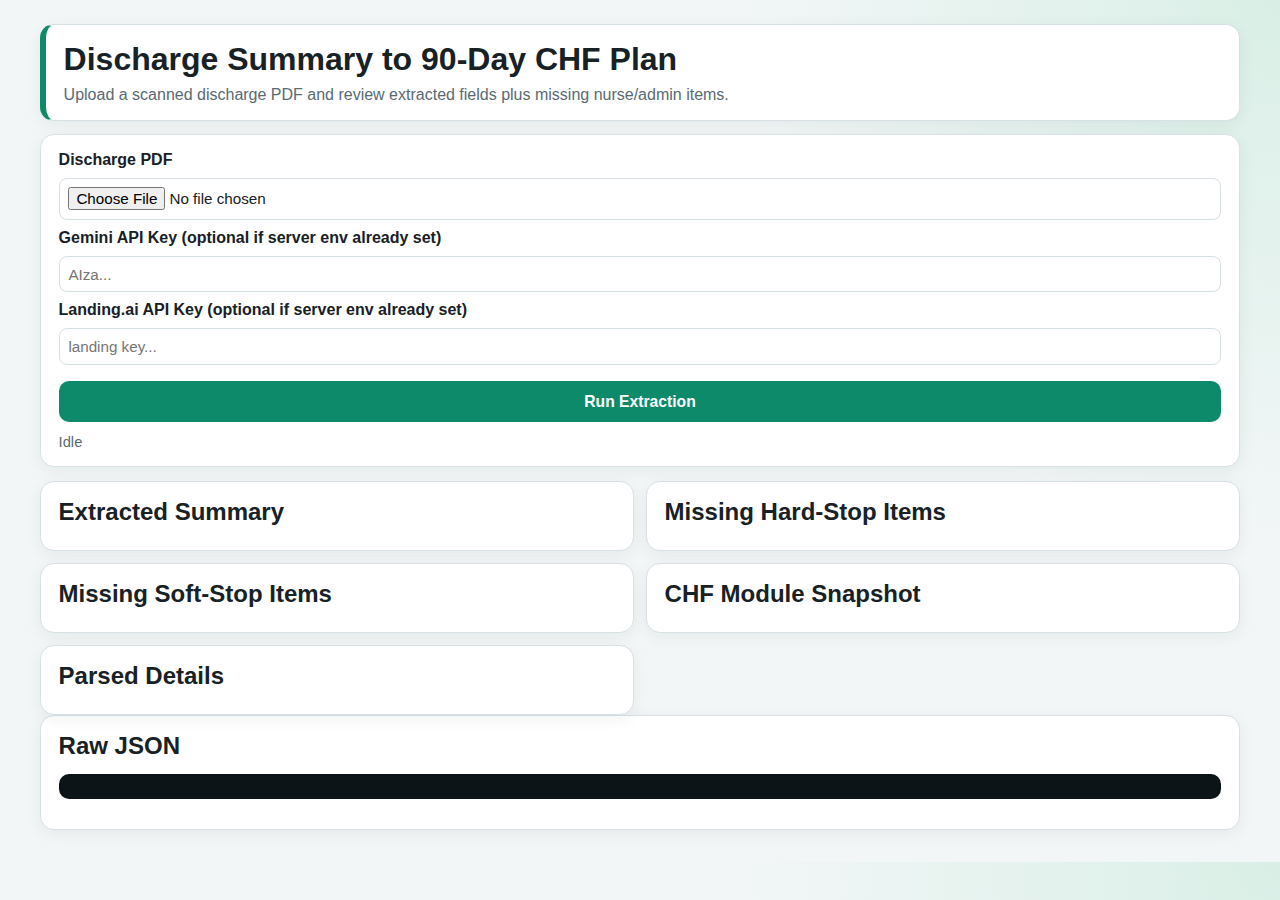
<file: templates/index.html>
<!doctype html>
<html lang="en">
<head>
  <meta charset="UTF-8" />
  <meta name="viewport" content="width=device-width, initial-scale=1.0" />
  <title>Oyster CHF Extractor</title>
  <link rel="stylesheet" href="/static/app.css" />
</head>
<body>
  <main class="container">
    <section class="panel hero">
      <h1>Discharge Summary to 90-Day CHF Plan</h1>
      <p>Upload a scanned discharge PDF and review extracted fields plus missing nurse/admin items.</p>
    </section>

    <section class="panel">
      <form id="extract-form">
        <label>Discharge PDF</label>
        <input type="file" id="pdf" name="pdf" accept="application/pdf" required />

        <label>Gemini API Key (optional if server env already set)</label>
        <input type="password" id="gemini_api_key" name="gemini_api_key" placeholder="AIza..." />

        <label>Landing.ai API Key (optional if server env already set)</label>
        <input type="password" id="landing_api_key" name="landing_api_key" placeholder="landing key..." />

        <button type="submit" id="run-btn">Run Extraction</button>
      </form>
      <div id="status" class="status">Idle</div>
      <a id="care-plan-link" class="link-btn hidden" href="/care-plan" target="_blank" rel="noopener">Open Care Plan Page</a>
    </section>

    <section class="grid">
      <article class="panel">
        <h2>Extracted Summary</h2>
        <div id="summary" class="kv"></div>
      </article>

      <article class="panel">
        <h2>Missing Hard-Stop Items</h2>
        <ul id="hard-missing" class="list"></ul>
      </article>

      <article class="panel">
        <h2>Missing Soft-Stop Items</h2>
        <ul id="soft-missing" class="list"></ul>
      </article>

      <article class="panel">
        <h2>CHF Module Snapshot</h2>
        <div id="chf" class="kv"></div>
      </article>

      <article class="panel">
        <h2>Parsed Details</h2>
        <div id="details" class="kv"></div>
      </article>
    </section>

    <section class="panel">
      <h2>Raw JSON</h2>
      <pre id="raw" class="raw"></pre>
    </section>
  </main>

  <script src="/static/app.js"></script>
</body>
</html>
</file>
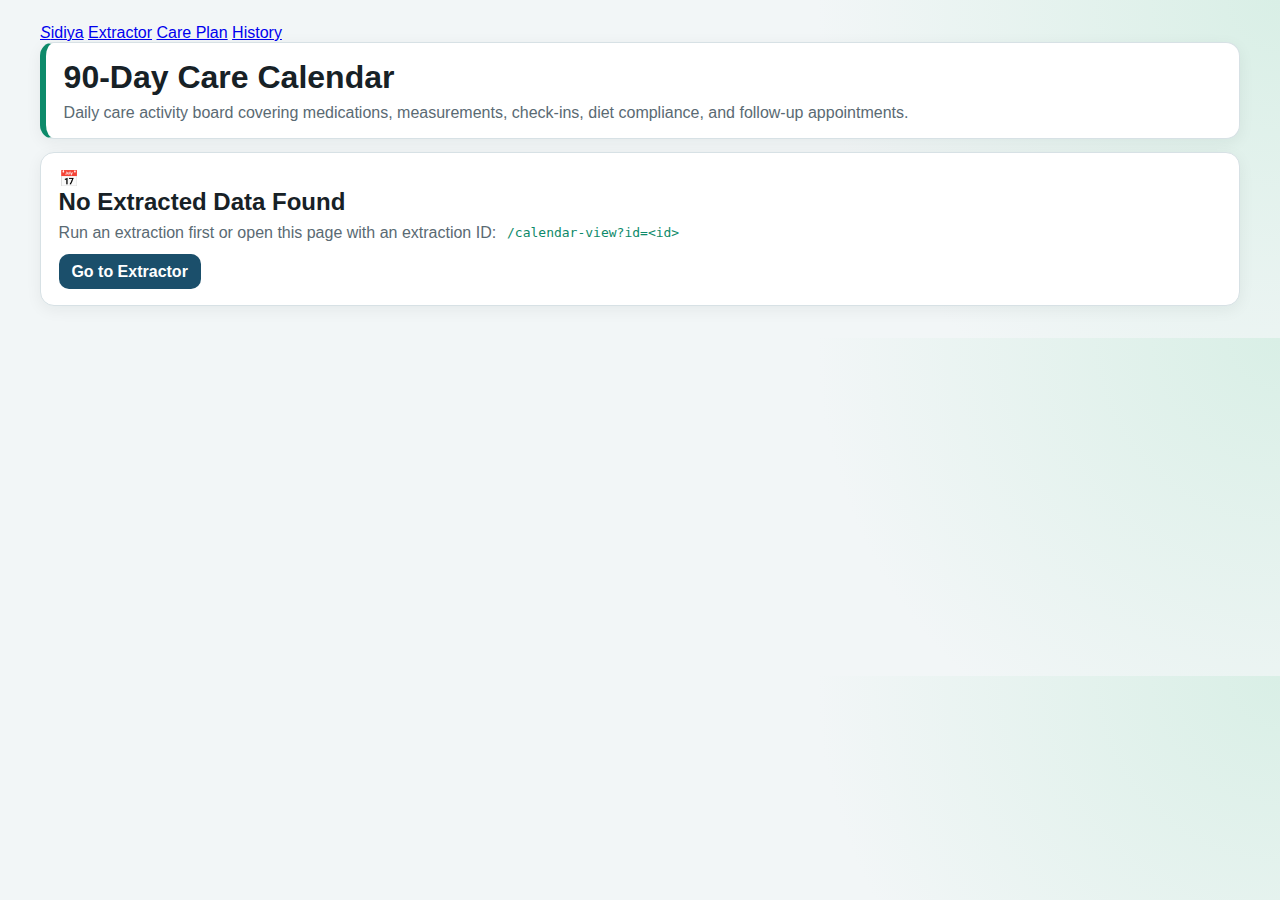
<file: templates/calendar_view.html>
<!doctype html>
<html lang="en">
<head>
  <meta charset="UTF-8" />
  <meta name="viewport" content="width=device-width, initial-scale=1.0" />
  <title>Sidiya &mdash; 90-Day Care Calendar</title>
  <link rel="stylesheet" href="/static/app.css" />
</head>
<body>
  <main class="container">
    <nav class="topnav">
      <a class="topnav-brand" href="/"><em>S</em>idiya</a>
      <a href="/">Extractor</a>
      <a href="/care-plan">Care Plan</a>
      <a href="/history">History</a>
    </nav>

    <section class="panel hero">
      <h1>90-Day Care <span>Calendar</span></h1>
      <p>Daily care activity board covering medications, measurements, check-ins, diet compliance, and follow-up appointments.</p>
    </section>

    <section class="panel" id="calendar-empty">
      <div class="empty-state-icon">&#x1F4C5;</div>
      <h2>No Extracted Data Found</h2>
      <p>Run an extraction first or open this page with an extraction ID: <code style="color: var(--accent); background: var(--bg-raised); padding: 0.15rem 0.4rem; border-radius: 4px;">/calendar-view?id=&lt;id&gt;</code></p>
      <a class="link-btn" href="/">Go to Extractor</a>
    </section>

    <section id="calendar-content" class="hidden">
      <section class="panel">
        <h2>Calendar Snapshot</h2>
        <div id="calendar-snapshot" class="kv"></div>
      </section>

      <section class="panel">
        <h2>Daily Plan</h2>
        <div id="calendar-grid" class="calendar-grid"></div>
      </section>
    </section>
  </main>

  <script src="/static/calendar_view.js"></script>
</body>
</html>
</file>
<file: static/app.css>
:root {
  --bg: #f2f6f7;
  --panel: #ffffff;
  --text: #172126;
  --muted: #5a6a73;
  --accent: #0d8a6a;
  --danger: #b52a2a;
  --warn: #a16300;
  --border: #d7e1e5;
}

* { box-sizing: border-box; }

body {
  margin: 0;
  font-family: "IBM Plex Sans", "Segoe UI", sans-serif;
  color: var(--text);
  background: radial-gradient(circle at top right, #d9efe6, var(--bg) 35%);
}

.container {
  width: min(1200px, 94vw);
  margin: 1.5rem auto 2rem;
}

.panel {
  background: var(--panel);
  border: 1px solid var(--border);
  border-radius: 14px;
  padding: 1rem 1.1rem;
  box-shadow: 0 4px 16px rgba(7, 29, 33, 0.06);
}

.hero {
  margin-bottom: 0.8rem;
  border-left: 6px solid var(--accent);
}

h1, h2 {
  margin: 0 0 0.5rem;
}

p {
  margin: 0;
  color: var(--muted);
}

form {
  display: grid;
  gap: 0.55rem;
}

label {
  font-weight: 600;
}

input[type="file"],
input[type="password"] {
  border: 1px solid var(--border);
  border-radius: 8px;
  padding: 0.55rem;
  font-size: 0.95rem;
}

button {
  margin-top: 0.5rem;
  border: 0;
  border-radius: 10px;
  padding: 0.7rem 0.85rem;
  background: var(--accent);
  color: #fff;
  font-size: 0.98rem;
  font-weight: 700;
  cursor: pointer;
}

button:disabled {
  opacity: 0.65;
  cursor: progress;
}

.link-btn {
  display: inline-block;
  margin-top: 0.75rem;
  text-decoration: none;
  border-radius: 10px;
  padding: 0.55rem 0.8rem;
  background: #1b4f6b;
  color: #fff;
  font-weight: 700;
}

.hidden {
  display: none;
}

.table-wrap {
  overflow-x: auto;
}

.data-table {
  width: 100%;
  border-collapse: collapse;
  font-size: 0.92rem;
}

.data-table th,
.data-table td {
  border: 1px solid var(--border);
  padding: 0.45rem 0.5rem;
  text-align: left;
  vertical-align: top;
}

.data-table th {
  background: #eef6f2;
}

.warn-row {
  color: var(--warn);
  font-weight: 700;
}

.faq {
  display: grid;
  gap: 0.5rem;
}

.faq-item {
  border: 1px solid var(--border);
  border-radius: 10px;
  padding: 0.55rem 0.7rem;
  background: #fbfdfc;
}

.faq-item summary {
  font-weight: 700;
  cursor: pointer;
}

.faq-item p {
  margin-top: 0.45rem;
}

.status {
  margin-top: 0.75rem;
  font-size: 0.92rem;
  color: var(--muted);
}

.grid {
  margin-top: 0.9rem;
  display: grid;
  grid-template-columns: repeat(2, minmax(0, 1fr));
  gap: 0.75rem;
}

.kv {
  display: grid;
  gap: 0.35rem;
}

.kv-row {
  display: grid;
  grid-template-columns: 180px minmax(0, 1fr);
  gap: 0.5rem;
  border-bottom: 1px dashed #ebf0f2;
  padding-bottom: 0.3rem;
}

.k {
  font-weight: 700;
}

.v {
  color: var(--muted);
  word-break: break-word;
}

.list {
  margin: 0;
  padding-left: 1.15rem;
}

.list li {
  margin-bottom: 0.3rem;
}

.bad {
  color: var(--danger);
}

.warn {
  color: var(--warn);
}

.good {
  color: var(--accent);
}

.raw {
  max-height: 340px;
  overflow: auto;
  background: #0d1418;
  color: #def7ea;
  border-radius: 10px;
  padding: 0.8rem;
  font-size: 0.85rem;
}

@media (max-width: 900px) {
  .grid {
    grid-template-columns: 1fr;
  }

  .kv-row {
    grid-template-columns: 1fr;
  }
}

.calendar-grid {
  display: grid;
  grid-template-columns: repeat(7, minmax(0, 1fr));
  gap: 0.5rem;
}

.cal-weekday {
  font-weight: 800;
  text-align: center;
  font-size: 0.9rem;
  color: #214554;
  background: #e9f4f7;
  border: 1px solid var(--border);
  border-radius: 8px;
  padding: 0.35rem;
}

.cal-day {
  border: 1px solid var(--border);
  border-radius: 10px;
  background: #fcfefe;
  min-height: 150px;
  padding: 0.45rem;
}

.cal-day-empty {
  border: 1px dashed var(--border);
  background: #f8fbfc;
}

.cal-day-head {
  display: flex;
  justify-content: space-between;
  align-items: baseline;
  gap: 0.4rem;
  border-bottom: 1px dashed #dce7ec;
  padding-bottom: 0.25rem;
  margin-bottom: 0.3rem;
}

.cal-day-num {
  font-weight: 800;
  font-size: 0.85rem;
  color: #14465c;
}

.cal-date {
  font-size: 0.75rem;
  color: #47626f;
}

.cal-list {
  margin: 0;
  padding-left: 1rem;
  display: grid;
  gap: 0.18rem;
}

.cal-item {
  font-size: 0.78rem;
  color: #264049;
}

.cal-med { color: #2a5d94; }
.cal-measure { color: #1f6d4d; }
.cal-checkin { color: #7a4d10; }
.cal-diet { color: #6a3b74; }
.cal-followup { color: #914e09; font-weight: 700; }
.cal-test { color: #7f2231; font-weight: 700; }

@media (max-width: 1024px) {
  .calendar-grid {
    grid-template-columns: repeat(4, minmax(0, 1fr));
  }
}

@media (max-width: 720px) {
  .calendar-grid {
    grid-template-columns: repeat(2, minmax(0, 1fr));
  }
}
</file>
